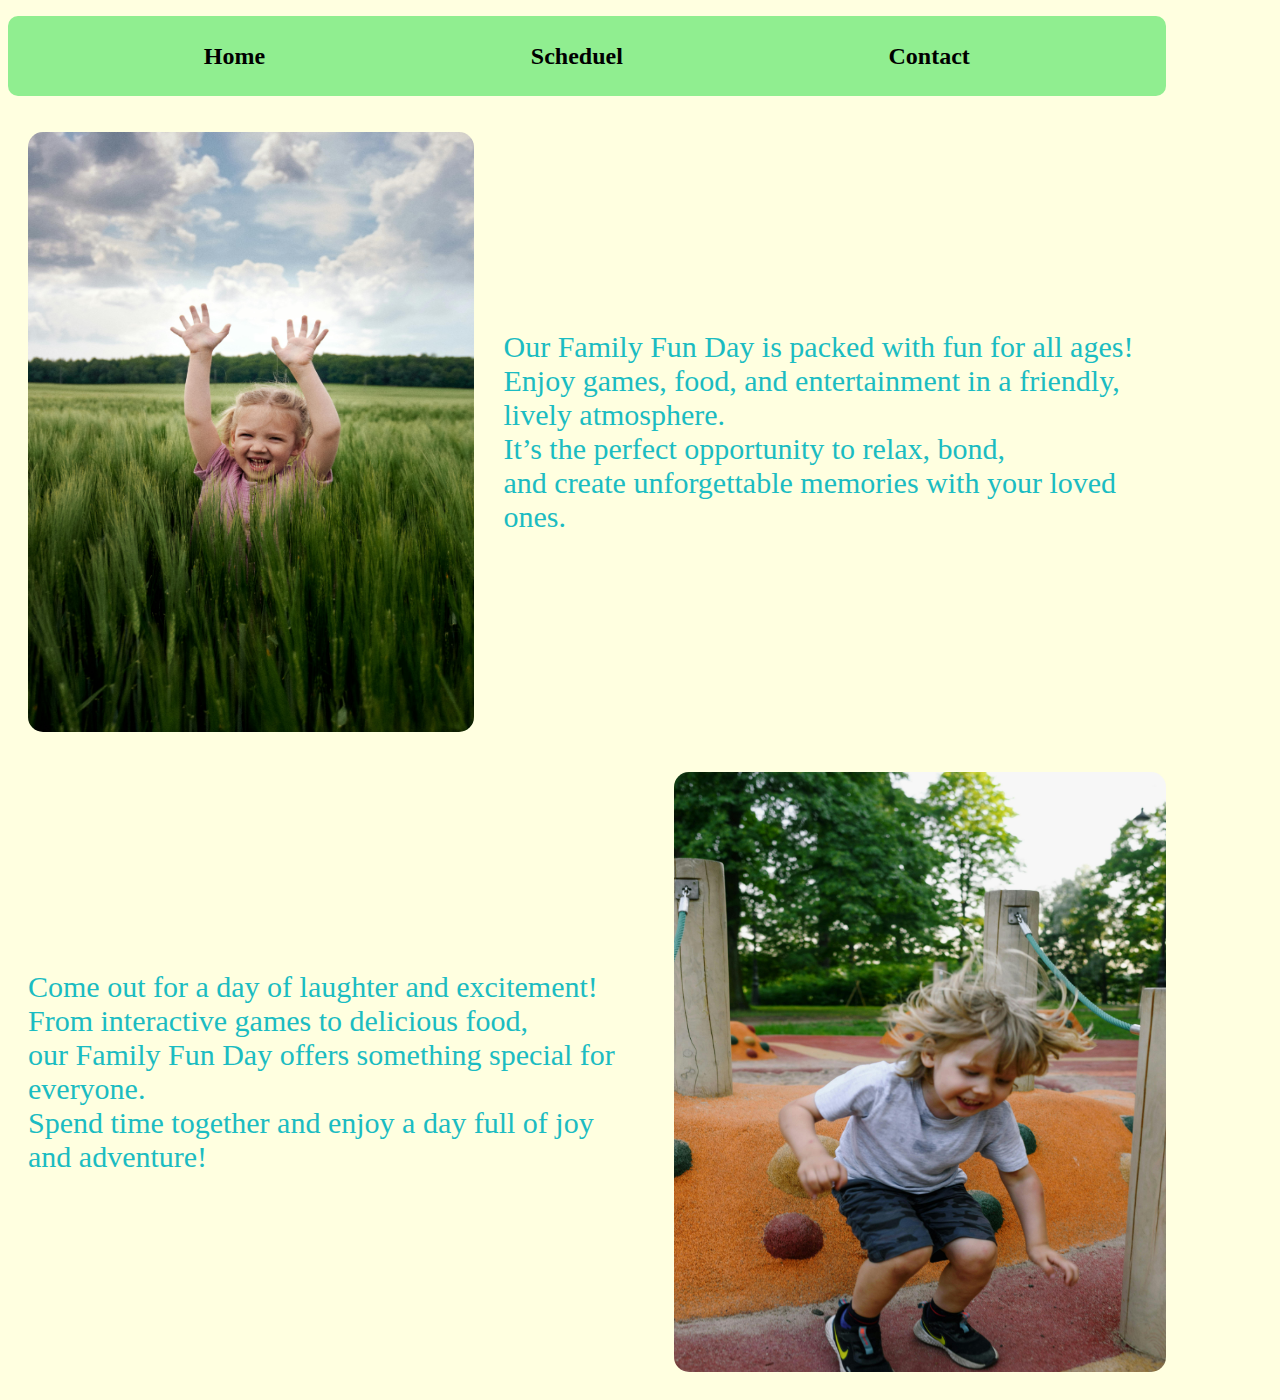
<file: index.html>
<!DOCTYPE html>
<html lang="en">
<head>
    <meta charset="UTF-8">
    <meta name="viewport" content="width=device-width, initial-scale=1.0">
    <title>Family Fun Day </title>
    <link rel="stylesheet" href="main.css">
    <link rel="icon" href="./pexels-markusspiske-2672097.jpg">
</head>
<body>
    <div class="bar">
        <ul>
            <li><a href="index.html">Home</a></li>
            <li><a href="scheduel.html">Scheduel</a></li>
            <li><a href="contact.html">Contact</a></li>
        </ul>
    </div>
    <div class="first">
        <img src="./pexels-iurii-laimin-78973777-27509083.jpg" alt="Image">
        <p>Our Family Fun Day is packed with fun for all ages! <br>Enjoy games, food, and entertainment in a friendly, lively atmosphere. <br> It’s the perfect opportunity to relax, bond, <br> and create unforgettable memories with your loved ones.</p>
    </div>
    <div class="second">
        <p>Come out for a day of laughter and excitement! <br> From interactive games to delicious food, <br> our Family Fun Day offers something special for everyone.  <br>Spend time together and enjoy a day full of joy <br> and adventure!</p>
        <img src="./pexels-kseniachernaya-8537183.jpg" alt="Image">
    </div>
    

    
</body>
</html>
</file>
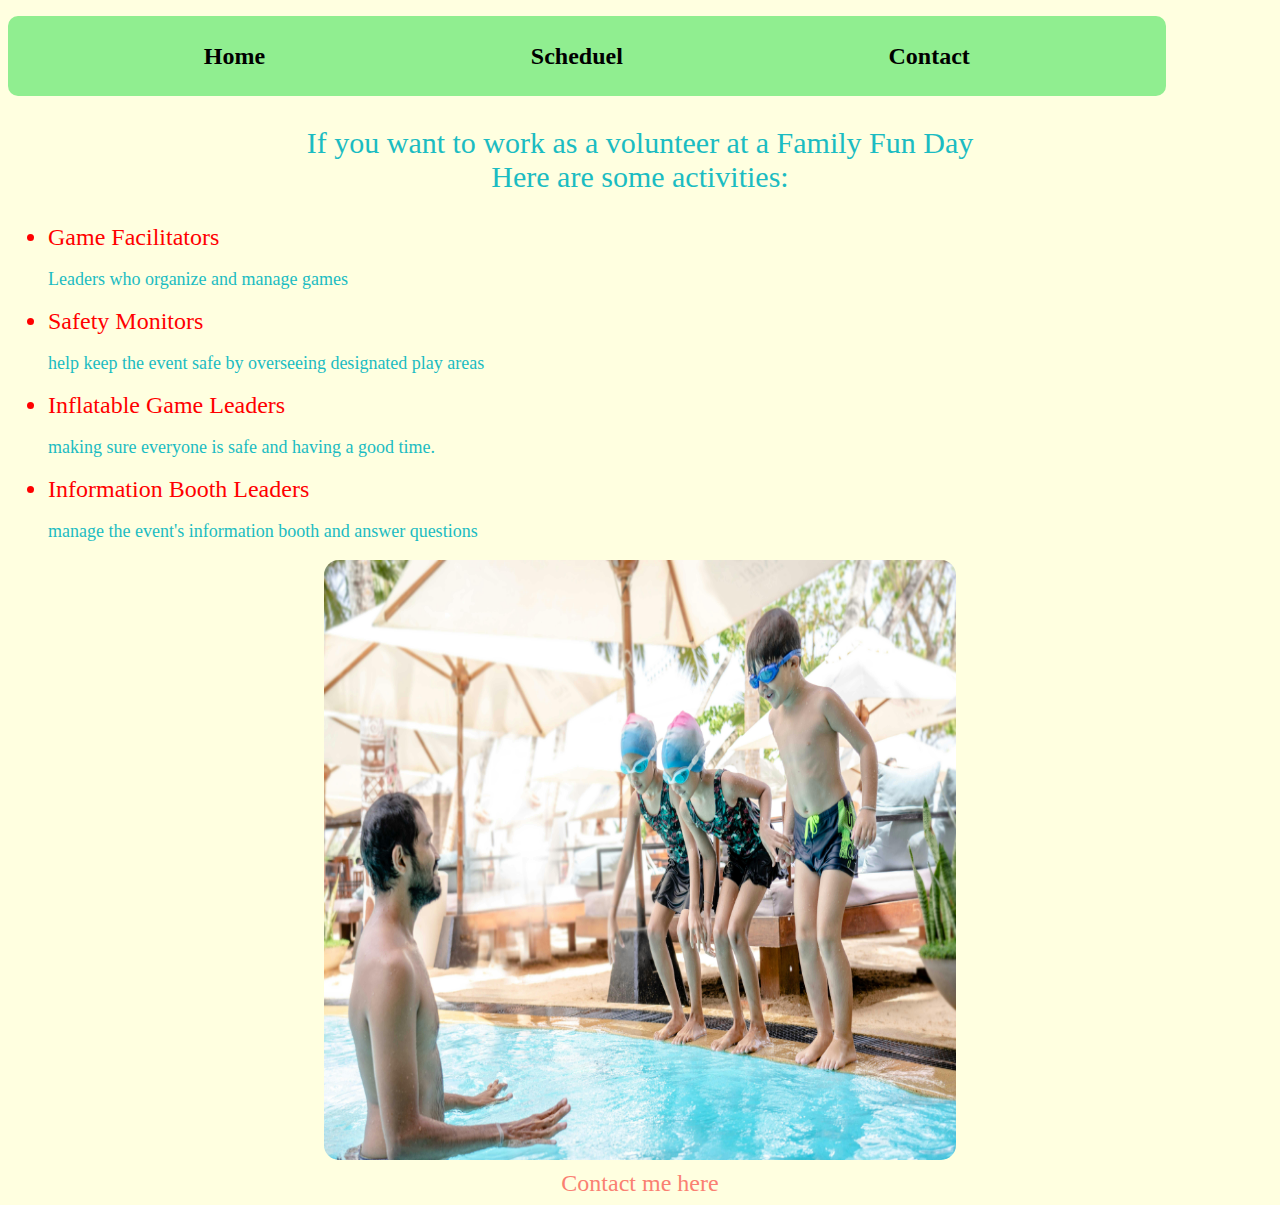
<file: contact.html>
<!DOCTYPE html>
<html lang="en">
<head>
    <meta charset="UTF-8">
    <meta name="viewport" content="width=device-width, initial-scale=1.0">
    <link rel="icon" href="./pexels-markusspiske-2672097.jpg">
    <link rel="stylesheet" href="main.css">
    <title>Document</title>
</head>
<body>
    <div class="bar">
        <ul>
            <li><a href="index.html">Home</a></li>
            <li><a href="scheduel.html">Scheduel</a></li>
            <li><a href="contact.html">Contact</a></li>
        </ul>
    </div>
    <p class="intro">If you want to work as a volunteer at a Family Fun Day <br>
    Here are some activities:</p>
    <div class="activity">
    <ul >
        <li>Game Facilitators  <p>Leaders who organize and manage games</p></li>
        
        <li>Safety Monitors <p>help keep the event safe by overseeing designated play areas</p></li>
        <li>Inflatable Game Leaders <p>making sure everyone is safe and having a good time.</p></li>
        <li>Information Booth Leaders <p> manage the event's information booth and answer questions</p></li>
    </ul></div>
    <div class="contact">
        <img src="./pexels-freestockpro-12615996.jpg" alt="Image">
        <a href="mailto:momshadfa4dul@yahoo.com"> Contact me here </a>
    </div>
    
</body>
</html>
</file>
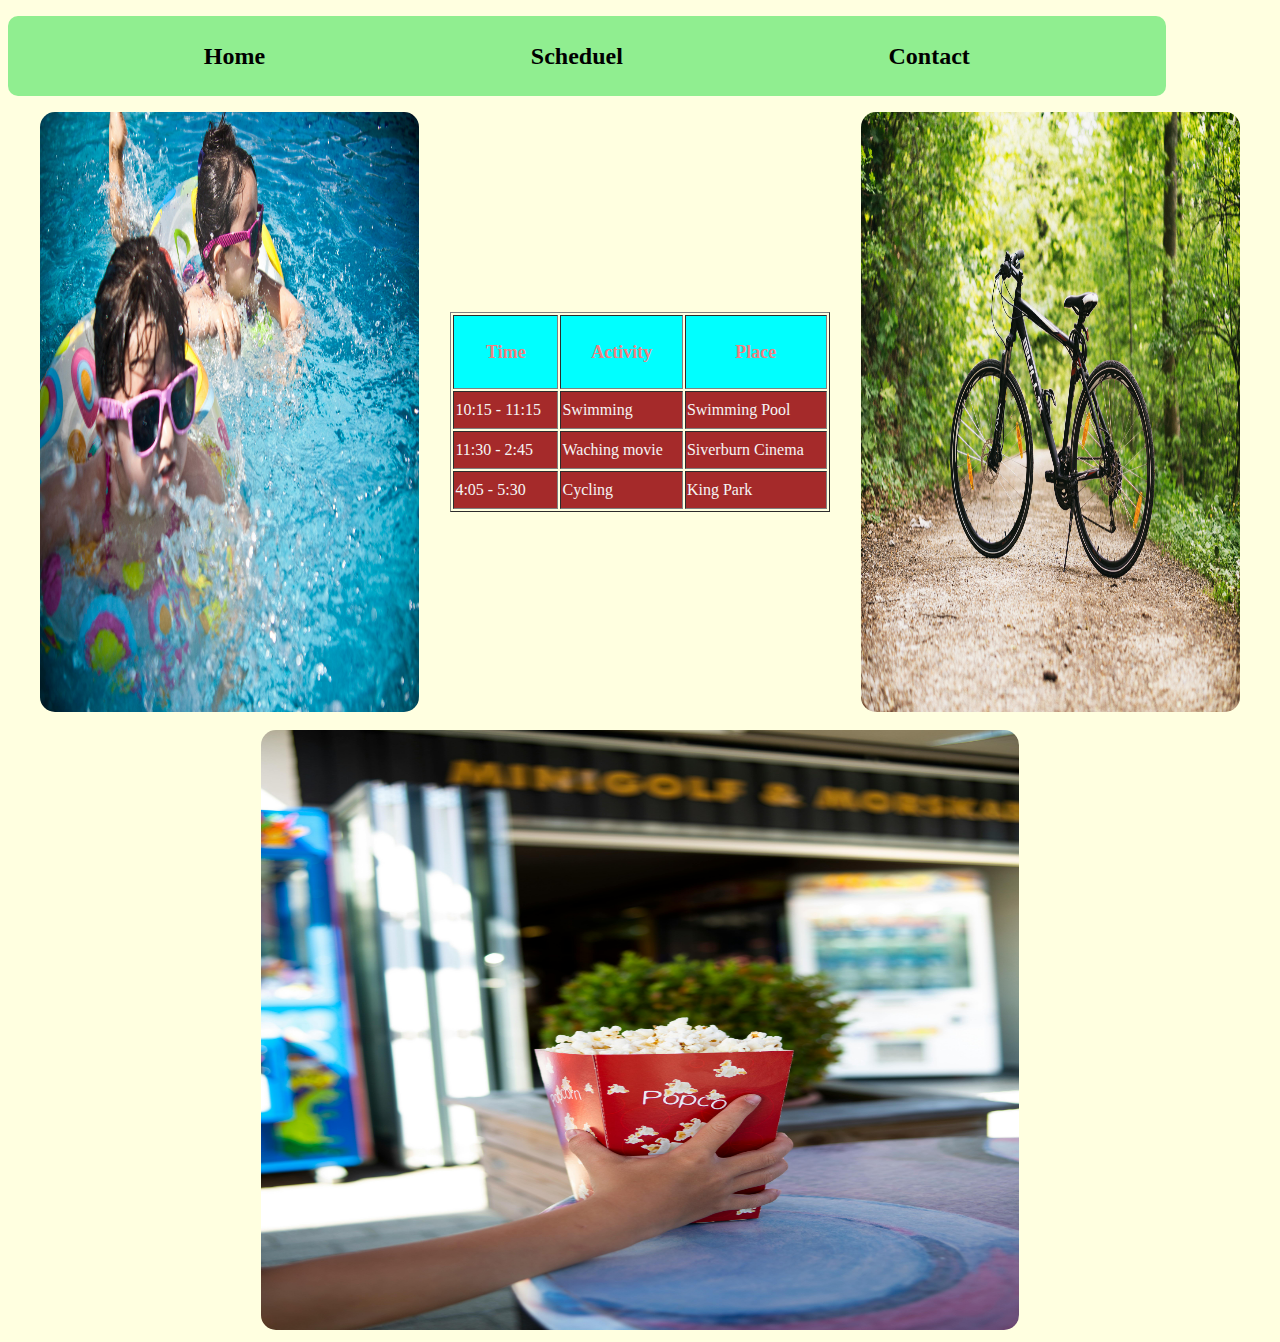
<file: scheduel.html>
<!DOCTYPE html>
<html>
    <head>
        <Title>Scheduel</Title>
        <link rel="stylesheet" href="main.css">
        <link rel="icon" href="./pexels-markusspiske-2672097.jpg">
    </head>
    <body>
        <div class="bar">
            <ul>
                <li><a href="index.html">Home</a></li>
                <li><a href="scheduel.html">Scheduel</a></li>
                <li><a href="contact.html">Contact</a></li>
            </ul>
        </div>
        <div class="table">
            <img  src="./pexels-jsalamanca-61129.jpg" alt="Swimming Image">
            <table  border="1">
                <tr>
                    <th>Time</th>
                    <th>Activity</th>
                    <th>Place</th>
                </tr>
                <tr>
                    <td>10:15 - 11:15</td>
                    <td>Swimming</td>
                    <td>Swimming Pool</td>
                </tr>
                <tr>
                    <td>11:30 - 2:45</td>
                    <td>Waching movie</td>
                    <td>Siverburn Cinema</td>
                </tr>
                <tr>
                    <td>4:05 - 5:30</td>
                    <td>Cycling</td>
                    <td>King Park</td>
                </tr>
            </table>
            <img  src="./pexels-luftschnitzel-100582.jpg" alt="">
        </div>
        <br>
        <img class="change" src="./pexels-markusspiske-2672097.jpg" alt="Image">
    </body>
</html>
</file>
<file: main.css>
body{
    background-color: lightyellow;
    font-family: Cambria, Cochin, Georgia, Times, 'Times New Roman', serif;
}
/* home page part 01 */
.bar ul{
    list-style: none;
    display: flex;
    justify-content: space-evenly;
    align-items: center;
    background-color:lightgreen ;
    width: 90%;
    gap: 80px;
    height: 60px;
    padding: 10px;
    border-radius: 10px;
    
}
.bar ul li {
    font-size: x-large;
    font-weight: bold;
    
}
a{
    text-decoration: none;
    color: black;
}
img{
    height: 600px;
    width: 50%;
    border-radius: 15px;
}
.first{
    width: 90%;
    display: flex;
    justify-content: space-evenly;
    gap: 30px;
    align-items: center;
    padding: 20px;
   

}
p{
    font-size: 30px;
    font-family: Cambria, Cochin, Georgia, Times, 'Times New Roman', serif;
    color: rgb(27, 188, 194);
}
.second{
    width: 90%;
    display: flex;
    justify-content: space-evenly;
    gap: 30px;
    align-items: center;
    padding: 20px;

}
/* scheduel page part 02 */
.table img{
    width: 30%;
}
.change{
    width: 60%;
    position: relative;
    left: 20%;
}
.table{
    display: flex;
    align-items: center;
    justify-content: space-evenly;
}
table{
    width: 30%;
    height: 200px;
}
th{
    background-color: aqua;
    color: lightcoral;
    font-size: large;
    padding: 10px;
}
td{
    background-color: brown;
    color: whitesmoke;
    
}
    /* activity page part 03 */
.activity li{
    font-size:x-large;
    color: red;
}
.activity p {
    font-size: large;
}
.intro{
    text-align: center;
}
.contact{
    display: flex;
    flex-direction: column;
    justify-content: space-between;
    align-items: center;
    gap: 10px;
}
.contact a{
    color: salmon;
    font-size: x-large;
}
</file>
